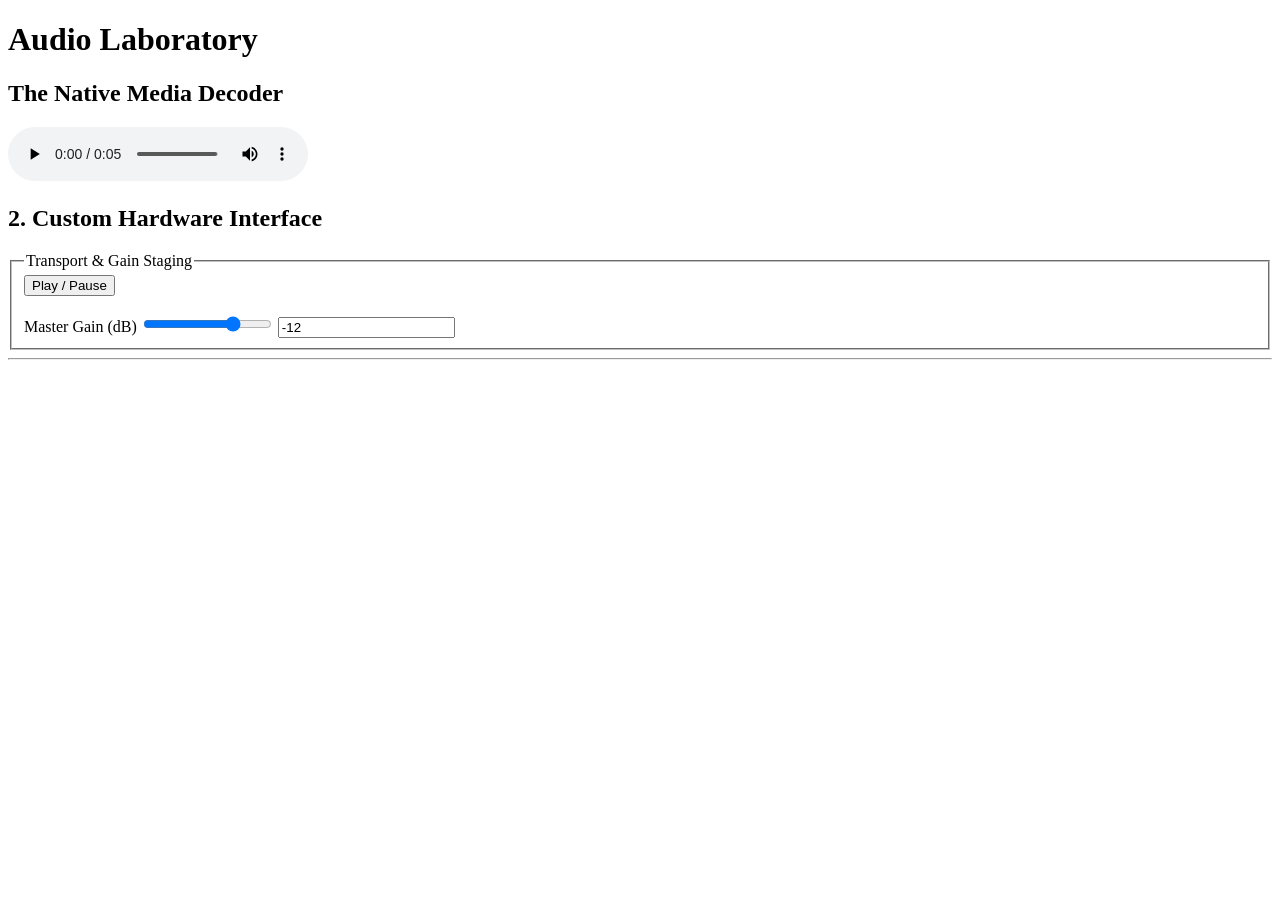
<file: 01-web-foundations/01 html/03-audio-lab/index.html>
<!doctype html>
<html lang="en">
    <head>
        <meta charset="UTF-8" />
        <meta name="viewport" content="width=device-width, initial-scale=1.0" />
        <title>audio lab</title>
    </head>
    <body>
        <main>
            <h1>Audio Laboratory</h1>

            <section
                id="audio-engine"
                data-status="suspened"
                data-track-bpm="120"
            >
                <h2>The Native Media Decoder</h2>

                <audio
                    id="main-player"
                    controls
                    preload="metadata"
                    crossorigin="anonymous"
                >
                    <!-- first try the wave file -->
                    <source src="sample.wav" type="audio/wav" />
                    <!-- if fails then try the mp3 file -->
                    <source src="sample.mp3" type="audio/mpeg" />
                </audio>
            </section>

            <!-- The Custom UI Section -->
            <section id="custom-interface">
                <h2>2. Custom Hardware Interface</h2>

                <!-- We use a form to logically group our DSP parameters -->
                <form id="dsp-controls">
                    <fieldset>
                        <legend>Transport & Gain Staging</legend>

                        <!-- type="button" ensures clicking this doesn't reload the page -->
                        <button type="button" id="play-pause-btn">
                            Play / Pause
                        </button>

                        <br /><br />

                        <!-- The Range Input (Our Fader) -->
                        <label for="master-gain">Master Gain (dB)</label>
                        <input
                            type="range"
                            id="master-gain"
                            min="-60"
                            max="6"
                            step="0.1"
                            value="-12"
                        />

                        <!-- A read-only number input to display the exact dB value -->
                        <input
                            type="number"
                            id="gain-display"
                            value="-12"
                            readonly
                        />
                    </fieldset> 
                </form>
            </section>

            <hr />
        </main>
    </body>
</html>
</file>
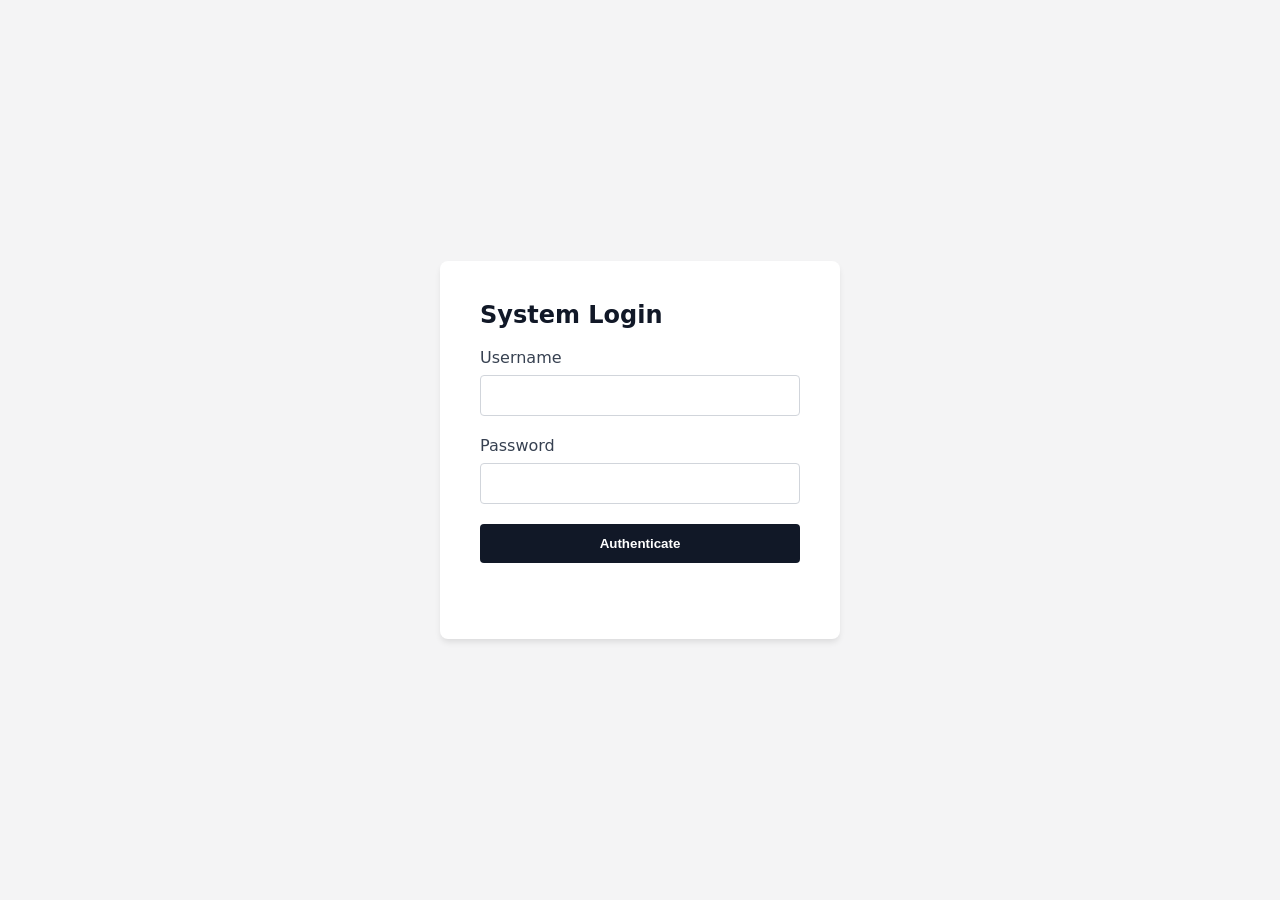
<file: c# asp.net core backend/authntication with jwt and cookies/BackendAPI/wwwroot/index.html>
<!doctype html>
<html lang="en">
    <head>
        <meta charset="UTF-8" />
        <meta name="viewport" content="width=device-width, initial-scale=1.0" />
        <title>System Login</title>
        <style>
            body {
                font-family:
                    system-ui,
                    -apple-system,
                    sans-serif;
                background-color: #f4f4f5;
                display: flex;
                justify-content: center;
                align-items: center;
                height: 100vh;
                margin: 0;
            }
            .login-container {
                background: white;
                padding: 2.5rem;
                border-radius: 8px;
                box-shadow: 0 4px 6px -1px rgba(0, 0, 0, 0.1);
                width: 100%;
                max-width: 320px;
            }
            .form-group {
                margin-bottom: 1.25rem;
            }
            label {
                display: block;
                margin-bottom: 0.5rem;
                font-weight: 500;
                color: #374151;
            }
            input {
                width: 100%;
                padding: 0.75rem;
                border: 1px solid #d1d5db;
                border-radius: 4px;
                box-sizing: border-box;
            }
            button {
                width: 100%;
                padding: 0.75rem;
                background: #111827;
                color: white;
                border: none;
                border-radius: 4px;
                font-weight: 600;
                cursor: pointer;
            }
            button:hover {
                background: #374151;
            }
            #error-message {
                color: #dc2626;
                font-size: 0.875rem;
                margin-top: 1rem;
                text-align: center;
                min-height: 20px;
            }
        </style>
    </head>
    <body>
        <div class="login-container">
            <h2 style="margin-top: 0; color: #111827">System Login</h2>
            <form id="loginForm">
                <div class="form-group">
                    <label for="username">Username</label>
                    <input type="text" id="username" required autocomplete="username"/>
                </div>
                <div class="form-group">
                    <label for="password">Password</label>
                    <input type="password" id="password" required autocomplete="current-password"/>
                </div>
                <button type="submit">Authenticate</button>
            </form>
            <div id="error-message"></div>
        </div>
        
        <script>
            // port must match the launchSettings.json
            const API_BASE_URL = "https://localhost:5269/api";
            const errorContainer = document.getElementById("error-message");
            
            document.getElementById("loginForm").addEventListener("submit", async (e) => {
                    e.preventDefault();

                    errorContainer.textContent = "";

                    const usernameInput = document.getElementById("username").value;
                    const passwordInput = document.getElementById("password").value;

                    try {
                        // you dont have to include the credentials for getting the cookie
                        const response = await fetch(`${API_BASE_URL}/login`, {
                            method: "POST",
                            headers: {
                                "Content-Type": "application/json",
                            },
                            body: JSON.stringify({
                                username: usernameInput,
                                password: passwordInput,
                            }),
                        });

                        if (response.ok) {
                            const data = await response.json();
                            if (data.role === "Admin") {
                                document.location = "/admin"
                            } else if (data.role === "User") {
                                document.location = "/user"
                            }
                        } else if (response.status === 401) {
                            errorContainer.textContent = "Invalid credentials. Please try again.";
                        } else {
                            errorContainer.textContent = "Server rejected the request.";
                        }
                    } catch (error) {
                        console.error("Fetch Error:", error);
                        errorContainer.textContent = "Failed to connect to the authentication server.";
                    }
                });
        </script>
    </body>
</html>
</file>
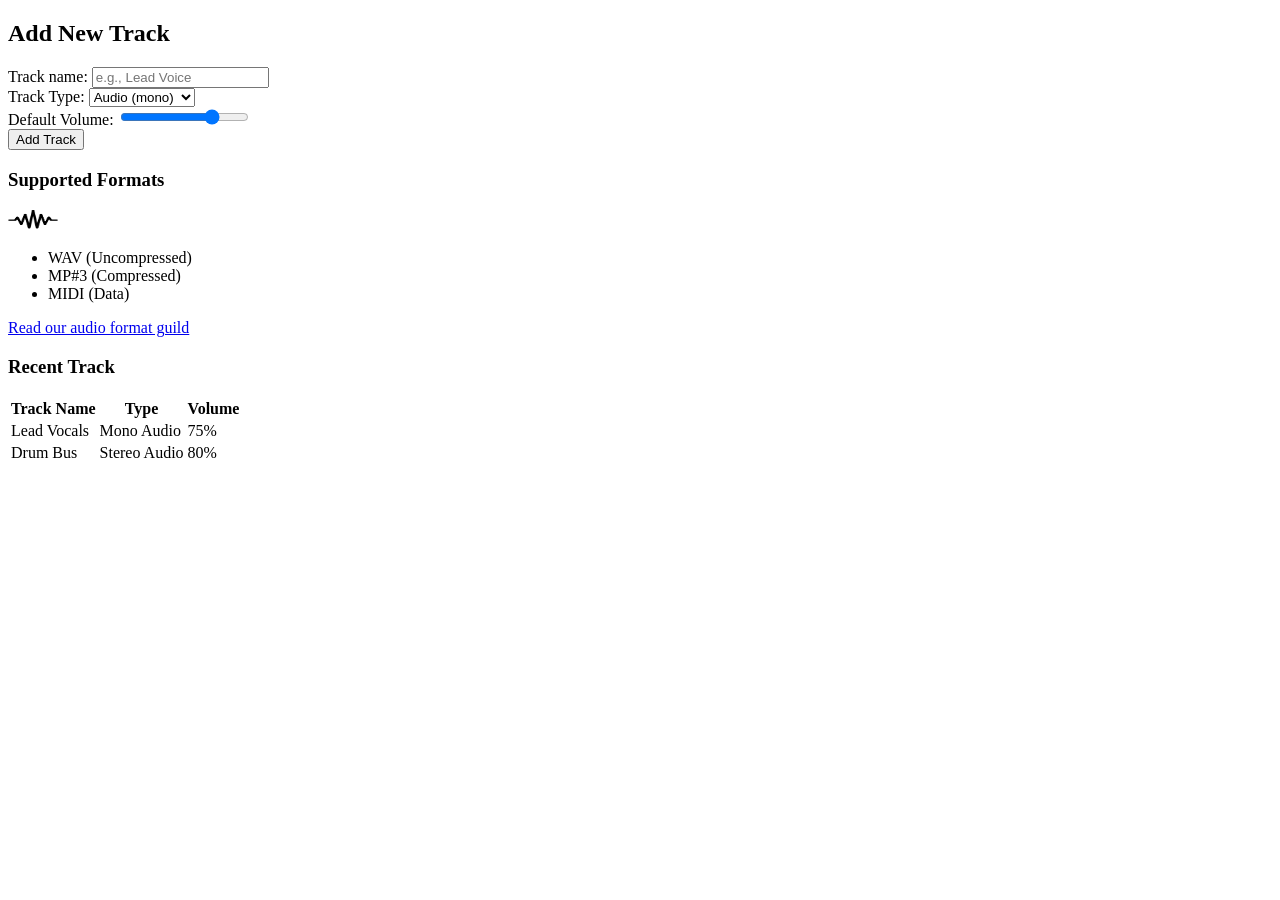
<file: labs/01-web-foundations/01 html/Track Config Panel/index.html>
<!DOCTYPE html>
<html lang="en">
    <head>
        <meta charset="UTF-8">
        <title>Track Configuration</title>
    </head>
    <body>
        <section class="config-panel" aria-labelledby="panel-title">
            <header>
                <h2 id="panel-title" >Add New Track</h2>
            </header>

            <form id="add-track-form">
                <div class="input-group">
                    <label for="track-name">Track name:</label>
                    <input type="text" id="track-name" name="trackName" placeholder="e.g., Lead Voice">
                </div>
                <div class="input-group">
                    <label for="track-type">Track Type:</label>
                    <select id="track-type" name="trackType">
                        <option value="audio-mono">Audio (mono)</option>
                        <option value="audio-stereo">Audio (stereo)</option>
                        <option value="audio-midi">Midi</option>
                    </select>
                </div>
                <div class="input-group">
                    <label for="track-volume">Default Volume:</label>
                    <input type="range" id="track-volume" name="trackVolume" min="0" max="100" value="75" aria-label="Track Volume">
                </div>
                <button type="submit">Add Track</button>
            </form>

            <article class="track-history">
                <div class="format-info">
                    <h3>Supported Formats</h3>
                    <img src="waveform-icon.png" alt="wave-image" width="50" height="20">
                    <ul>
                        <li>WAV (Uncompressed)</li>
                        <li>MP#3 (Compressed)</li>
                        <li>MIDI (Data)</li>
                    </ul>
                    <a href="#help">Read our audio format guild</a>
                </div>
            </article>

            <h3>Recent Track</h3>
            <table>
                <thead>
                    <tr>
                        <th>Track Name</th>
                        <th>Type</th>
                        <th>Volume</th>
                    </tr>
                </thead>

                <tbody>
                    <tr data-track-id="001" class="history-row">
                        <td>Lead Vocals</td>
                        <td>Mono Audio</td>
                        <td>75%</td>
                    </tr>
                    <tr data-track-id="002" class="history-row">
                        <td>Drum Bus</td>
                        <td>Stereo Audio</td>
                        <td>80%</td>
                    </tr>
                </tbody>
            </table>
        </section>
    </body>
</html>
</file>
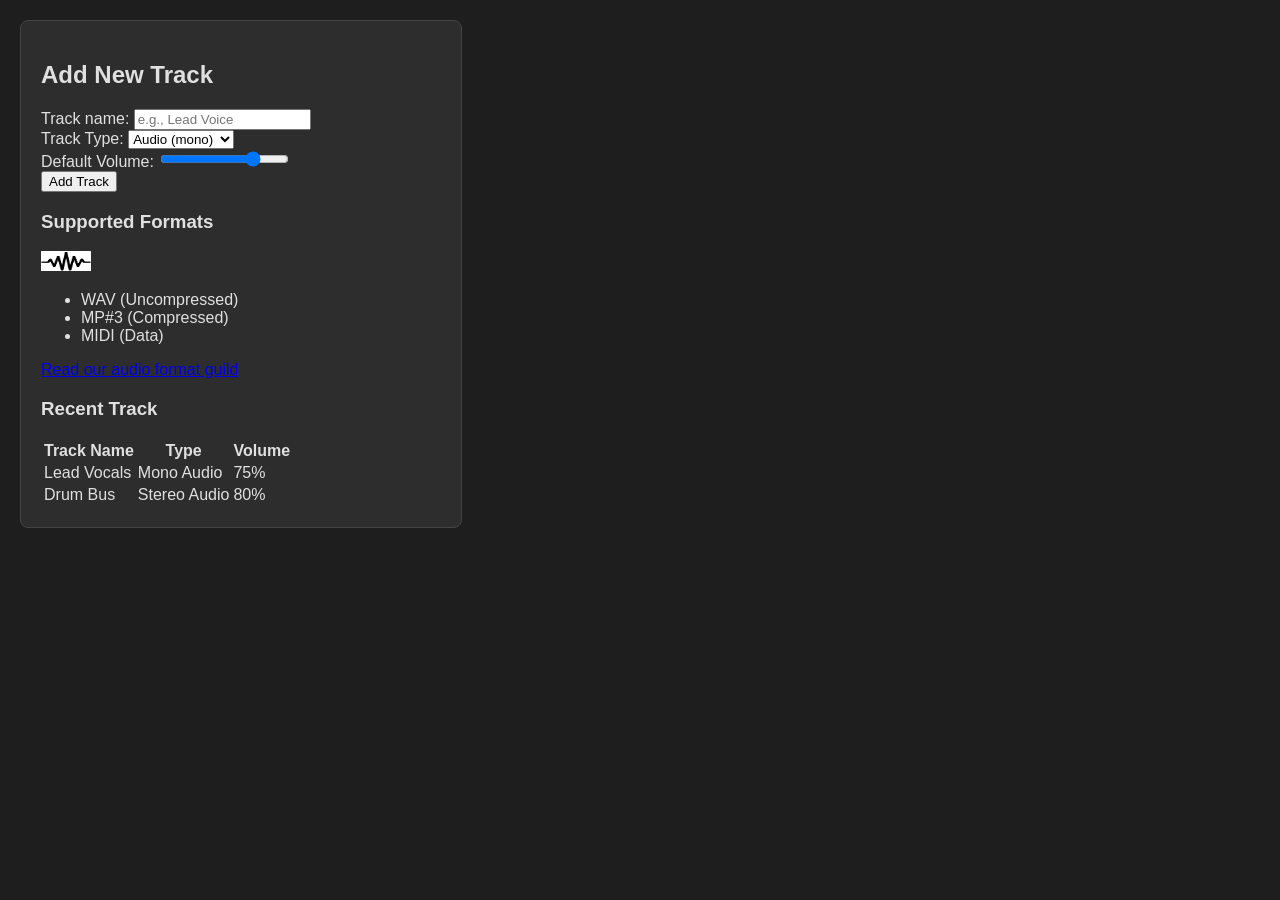
<file: labs/01-web-foundations/02 css/Track Config Panel/index.html>
<!DOCTYPE html>
<html lang="en">
    <head>
        <meta charset="UTF-8">
        <meta name="viewport" content="width=device-width, initial-scale=1.0">
        <title>Track Configuration</title>
        <link rel="stylesheet" href="style.css">
    </head>
    <body>
        <section class="config-panel" aria-labelledby="panel-title">
            <header>
                <h2 id="panel-title" >Add New Track</h2>
            </header>

            <form id="add-track-form">
                <div class="input-group">
                    <label for="track-name">Track name:</label>
                    <input type="text" id="track-name" name="trackName" placeholder="e.g., Lead Voice">
                </div>
                <div class="input-group">
                    <label for="track-type">Track Type:</label>
                    <select id="track-type" name="trackType">
                        <option value="audio-mono">Audio (mono)</option>
                        <option value="audio-stereo">Audio (stereo)</option>
                        <option value="audio-midi">Midi</option>
                    </select>
                </div>
                <div class="input-group">
                    <label for="track-volume">Default Volume:</label>
                    <input type="range" id="track-volume" name="trackVolume" min="0" max="100" value="75" aria-label="Track Volume">
                </div>
                <button type="submit">Add Track</button>
            </form>

            <article class="track-history">
                <div class="format-info">
                    <h3>Supported Formats</h3>
                    <img src="waveform-icon.png" alt="wave-image" width="50" height="20">
                    <ul>
                        <li>WAV (Uncompressed)</li>
                        <li>MP#3 (Compressed)</li>
                        <li>MIDI (Data)</li>
                    </ul>
                    <a href="#help">Read our audio format guild</a>
                </div>
            </article>

            <h3>Recent Track</h3>
            <table>
                <thead>
                    <tr>
                        <th>Track Name</th>
                        <th>Type</th>
                        <th>Volume</th>
                    </tr>
                </thead>

                <tbody>
                    <tr data-track-id="001" class="history-row">
                        <td>Lead Vocals</td>
                        <td>Mono Audio</td>
                        <td>75%</td>
                    </tr>
                    <tr data-track-id="002" class="history-row">
                        <td>Drum Bus</td>
                        <td>Stereo Audio</td>
                        <td>80%</td>
                    </tr>
                </tbody>
            </table>
        </section>
    </body>
</html>
</file>
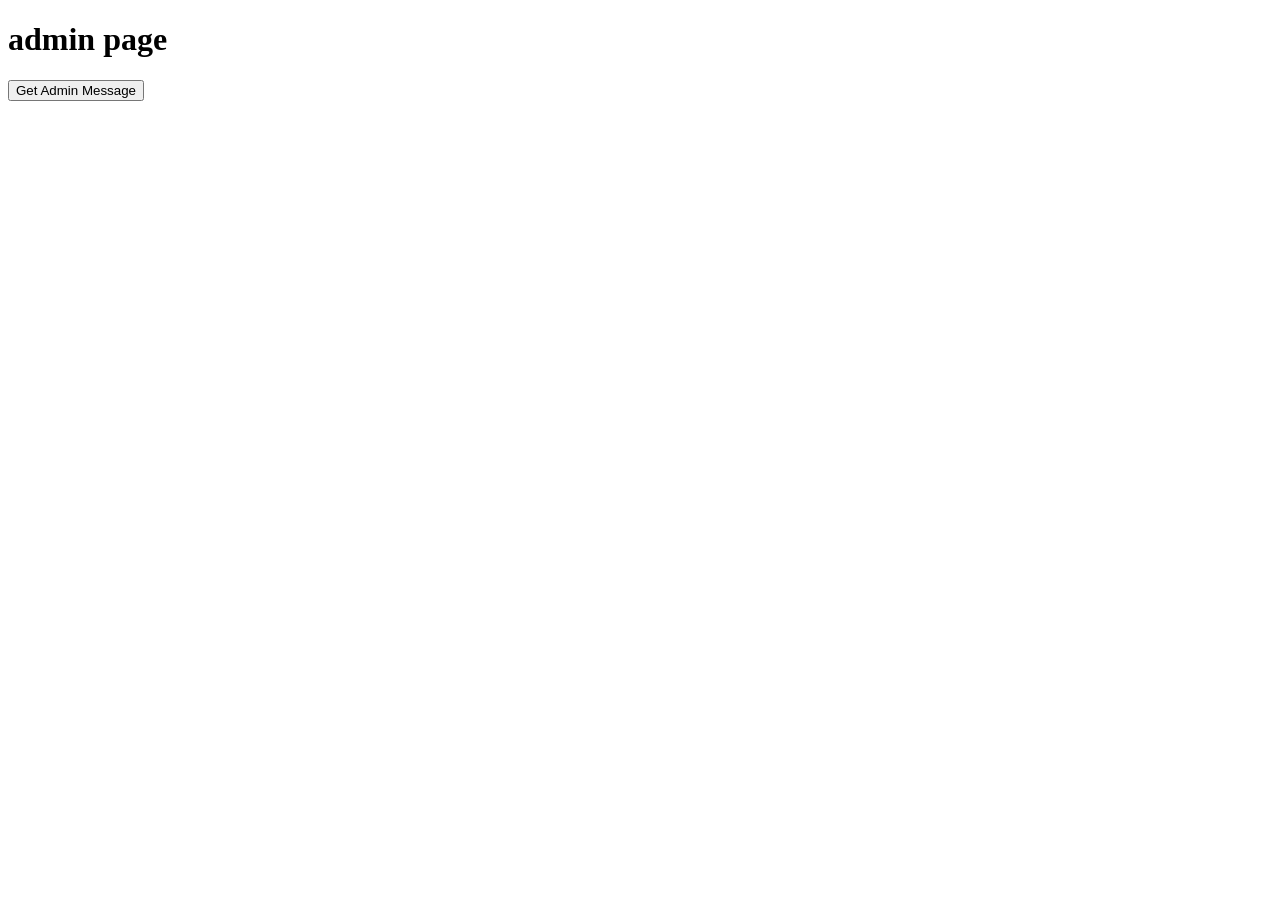
<file: c# asp.net core backend/authntication with jwt and cookies/BackendAPI/wwwroot/admin/index.html>
<!doctype html>
<html lang="en">
    <head>
        <meta charset="UTF-8" />
        <meta name="viewport" content="width=device-width, initial-scale=1.0" />
        <title>Document</title>
    </head>
    <body>
        <h1>admin page</h1>
        <h2 id="MessageFromBackend"></h2>
        <button id="getAdminData">Get Admin Message</button>

        <script>
            const backendMessage = document.getElementById("MessageFromBackend");

            // 1. Make the arrow function asynchronous
            document.getElementById("getAdminData").addEventListener("click", async () => {
                    try {
                        // 2. Await the network call and explicitly include the cookie
                        // but you have to include the cookie when fetching subsequence request for authorization
                        const response = await fetch(
                            "https://localhost:5269/api/admin/data",
                            {
                                method: "GET",
                                credentials: "include", // CRITICAL: Attaches the HttpOnly cookie
                            },
                        );

                        // Handle security rejections
                        if (response.status === 401 || response.status === 403) {
                            backendMessage.textContent = "Unauthorized: Invalid or missing session.";
                            backendMessage.style.color = "red";
                            return;
                        }

                        if (response.ok) {
                            // 3. Await the JSON parsing
                            const data = await response.json();

                            // Now you can access the 'message' property from your C# Ok() result
                            backendMessage.textContent = data.message;
                            backendMessage.style.color = "green";
                        }
                    } catch (error) {
                        console.log("Network error:", error.message);
                        backendMessage.textContent = "Backend connection failed.";
                        backendMessage.style.color = "red";
                    }
                });
        </script>
    </body>
</html>
</file>
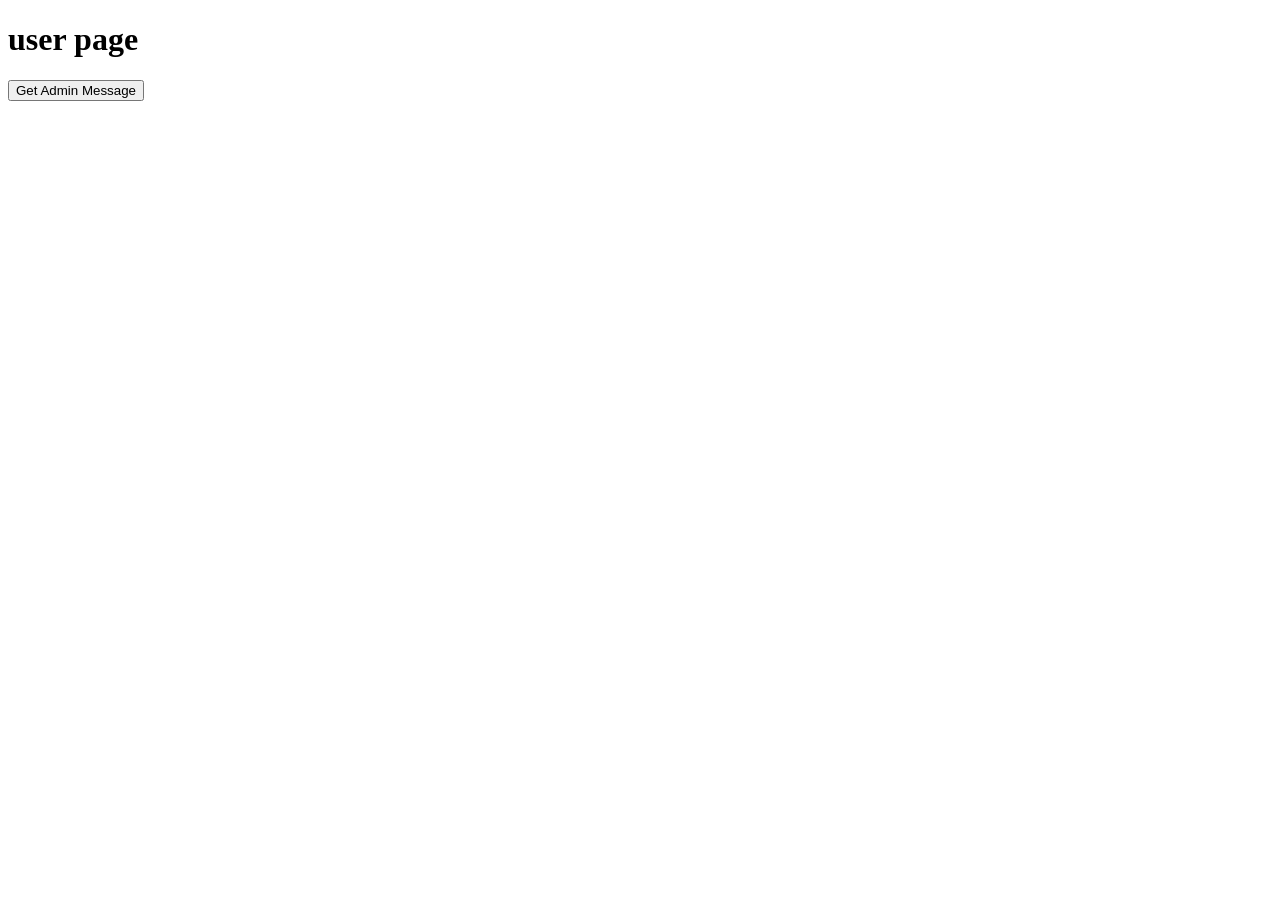
<file: c# asp.net core backend/authntication with jwt and cookies/BackendAPI/wwwroot/user/index.html>
<!doctype html>
<html lang="en">
    <head>
        <meta charset="UTF-8" />
        <meta name="viewport" content="width=device-width, initial-scale=1.0" />
        <title>Document</title>
    </head>
    <body>
        <h1>user page</h1>
        <h2 id="MessageFromBackend"></h2>
        <button id="getAdminData">Get Admin Message</button>

        <script>
            const backendMessage = document.getElementById("MessageFromBackend");

            // 1. Make the arrow function asynchronous
            document.getElementById("getAdminData").addEventListener("click", async () => {
                    try {
                        // 2. Await the network call and explicitly include the cookie
                        // but you have to include the cookie when fetching subsequence request for authorization
                        const response = await fetch(
                            "https://localhost:5269/api/user/data",
                            {
                                method: "GET",
                                credentials: "include", // CRITICAL: Attaches the HttpOnly cookie
                            },
                        );

                        // Handle security rejections
                        if (response.status === 401 || response.status === 403) {
                            backendMessage.textContent = "Unauthorized: Invalid or missing session.";
                            backendMessage.style.color = "red";
                            return;
                        }

                        if (response.ok) {
                            // 3. Await the JSON parsing
                            const data = await response.json();

                            // Now you can access the 'message' property from your C# Ok() result
                            backendMessage.textContent = data.message;
                            backendMessage.style.color = "green";
                        }
                    } catch (error) {
                        console.log("Network error:", error.message);
                        backendMessage.textContent = "Backend connection failed.";
                        backendMessage.style.color = "red";
                    }
                });
        </script>
    </body>
</html>
</file>
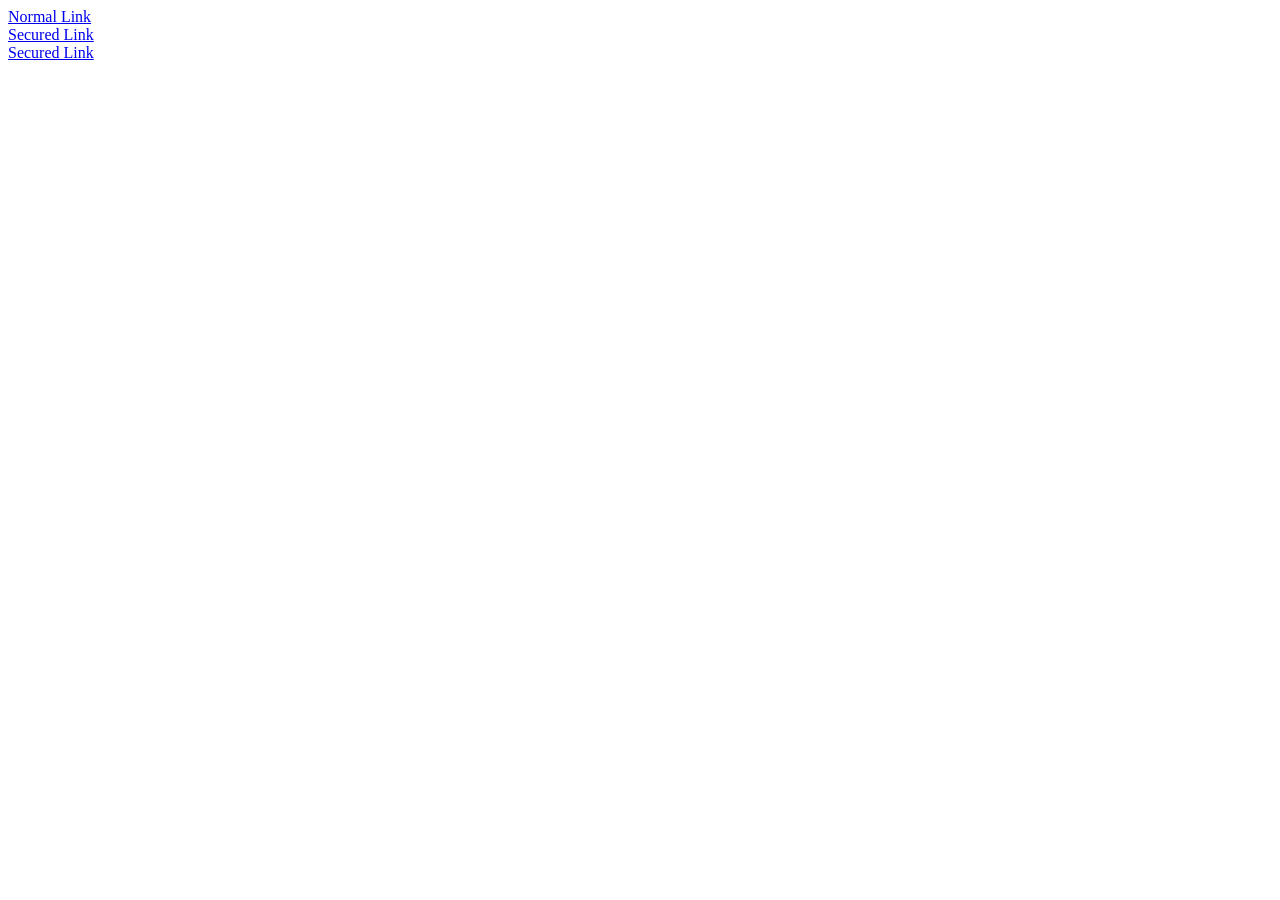
<file: Html/1 testing anchor tag - noopener.html>
<!doctype html>
<html>
    <head>
        <meta lang="en">
        <meta charset="UTF-8">  
        <meta name="viewport" content="width=device-width, initial-scale=1.0">
        <title>test achor attributes</title>        
    </head>
    <body>
        <a
            href="https://www.w3schools.com/TAgs/tag_doctype.asp"
            target="_blank"
            id="1"
            >Normal Link</a
        >
        <br />
        <a
            href="https://www.w3schools.com/TAgs/tag_doctype.asp"
            target="_blank"
            rel="noopener"
            id="2"
            >Secured Link</a
        >
        <br />  
        <a
            href="https://www.w3schools.com/TAgs/tag_doctype.asp"
            target="_blank"
            rel="noreferred"
            id="2"
            >Secured Link</a
        >
    </body>
</html>
</file>
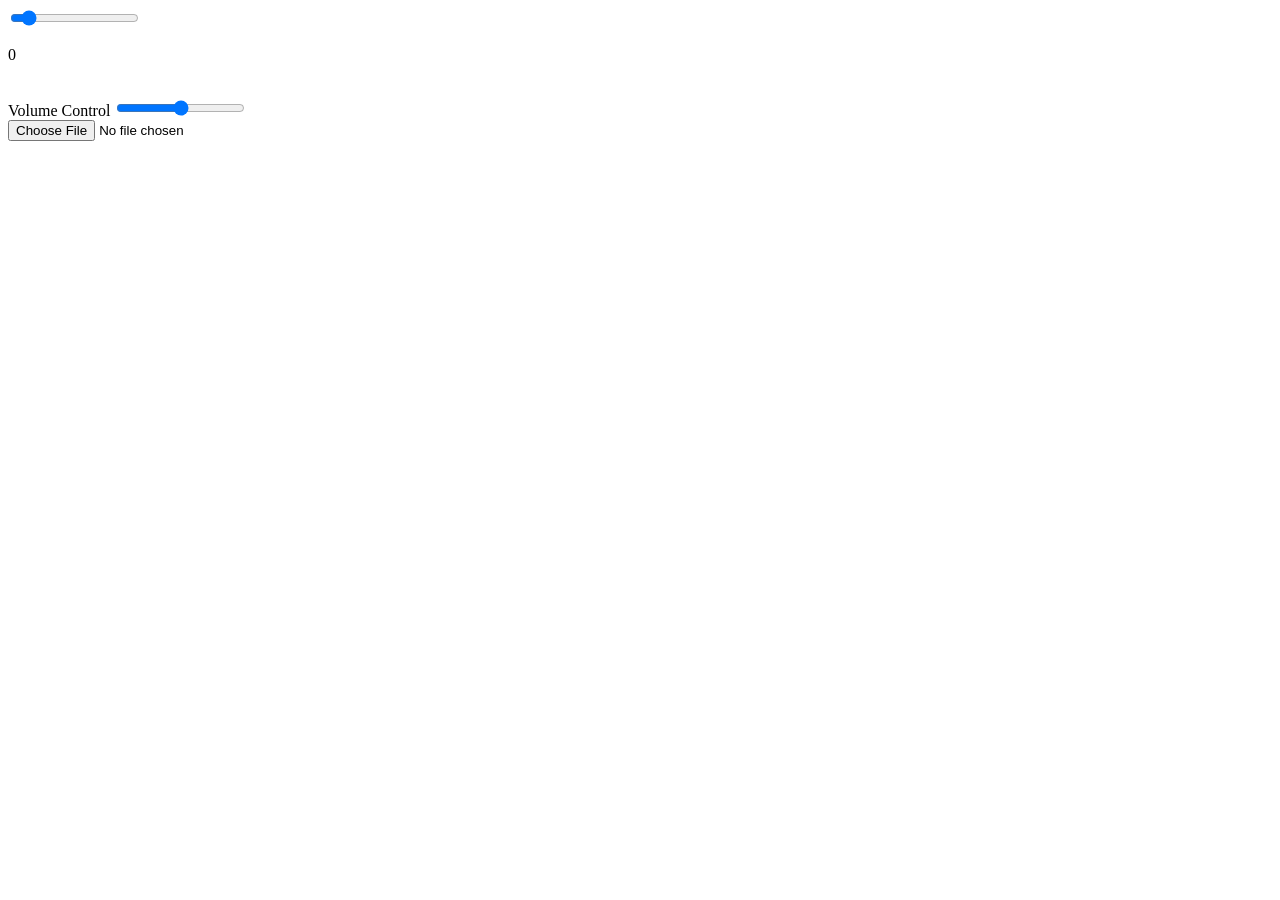
<file: Html/inputs.html>
<!DOCTYPE html>
<html lang="en">
<head>
    <meta charset="UTF-8">
    <meta name="viewport" content="width=device-width, initial-scale=1.0">
    <title>Document</title>
</head>
<body>
    <input type="range" name="vol" id="1" min="0" max="100" value="10">
    <p id="2">0</p>
    
    <br>

    <!-- "for" matches the id of the range input -->
    <label for="volumeSlider">Volume Control</label>
    <input type="range" id="volumeSlider" name="vol">
    
    <br>

    <input type="file" accept="audio/*">


    <script>
        const range = document.getElementById("1")
        const ptag = document.getElementById("2");

        range.addEventListener("input", ()=>{
            ptag.textContent = range.value;
        })

    </script>
</body>
</html>
</file>
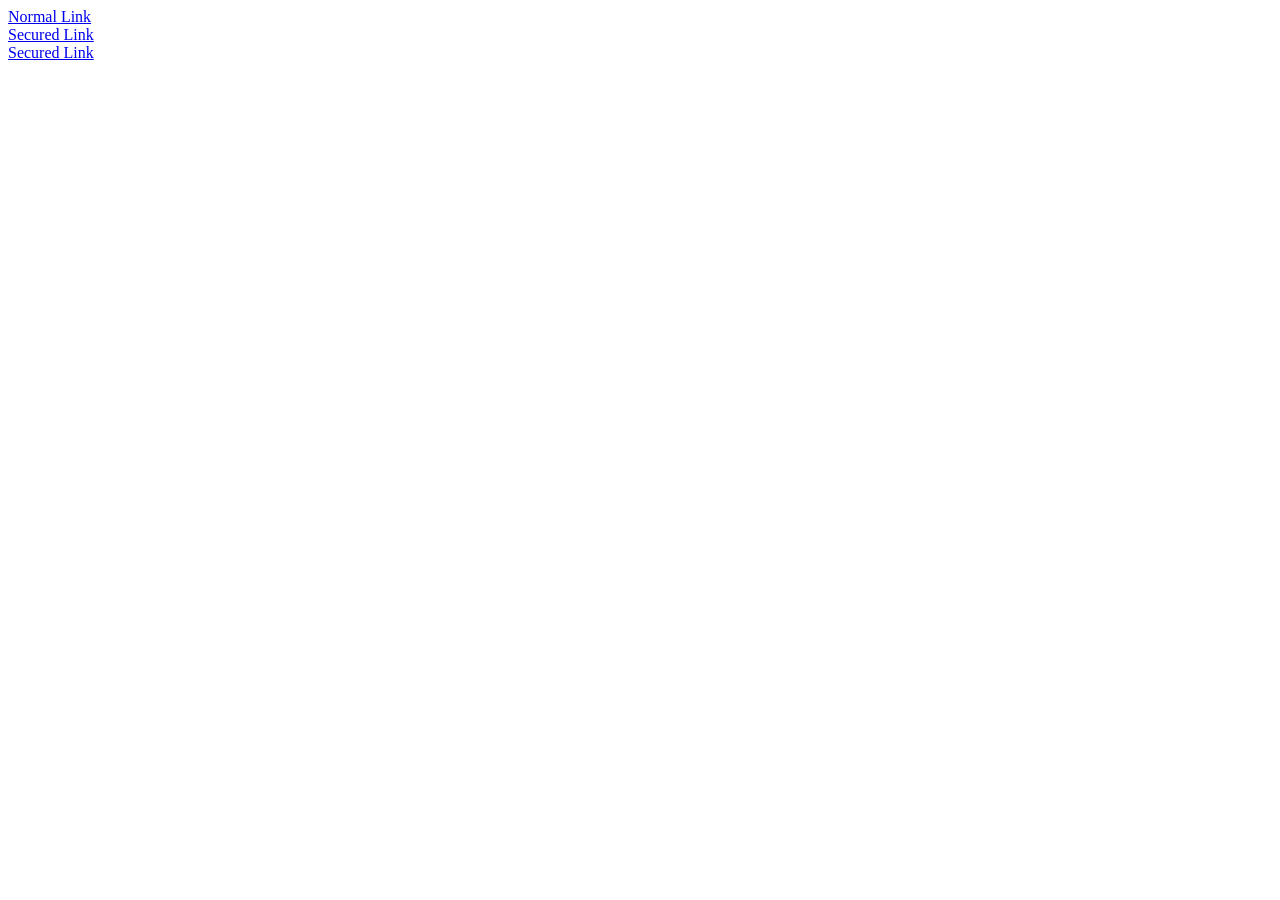
<file: 01-web-foundations/html/anchor tags.html>
<!doctype html>
<html>
    <head>
        <meta lang="en">
        <meta charset="UTF-8">  
        <meta name="viewport" content="width=device-width, initial-scale=1.0">
        <title>test achor attributes</title>        
    </head>
    <body>
        <a
            href="https://www.w3schools.com/TAgs/tag_doctype.asp"
            target="_blank"
            id="1"
            >Normal Link</a
        >
        <br />
        <a
            href="https://www.w3schools.com/TAgs/tag_doctype.asp"
            target="_blank"
            rel="noopener"
            id="2"
            >Secured Link</a
        >
        <br />  
        <a
            href="https://www.w3schools.com/TAgs/tag_doctype.asp"
            target="_blank"
            rel="noreferred"
            id="2"
            >Secured Link</a
        >
    </body>
</html>
</file>
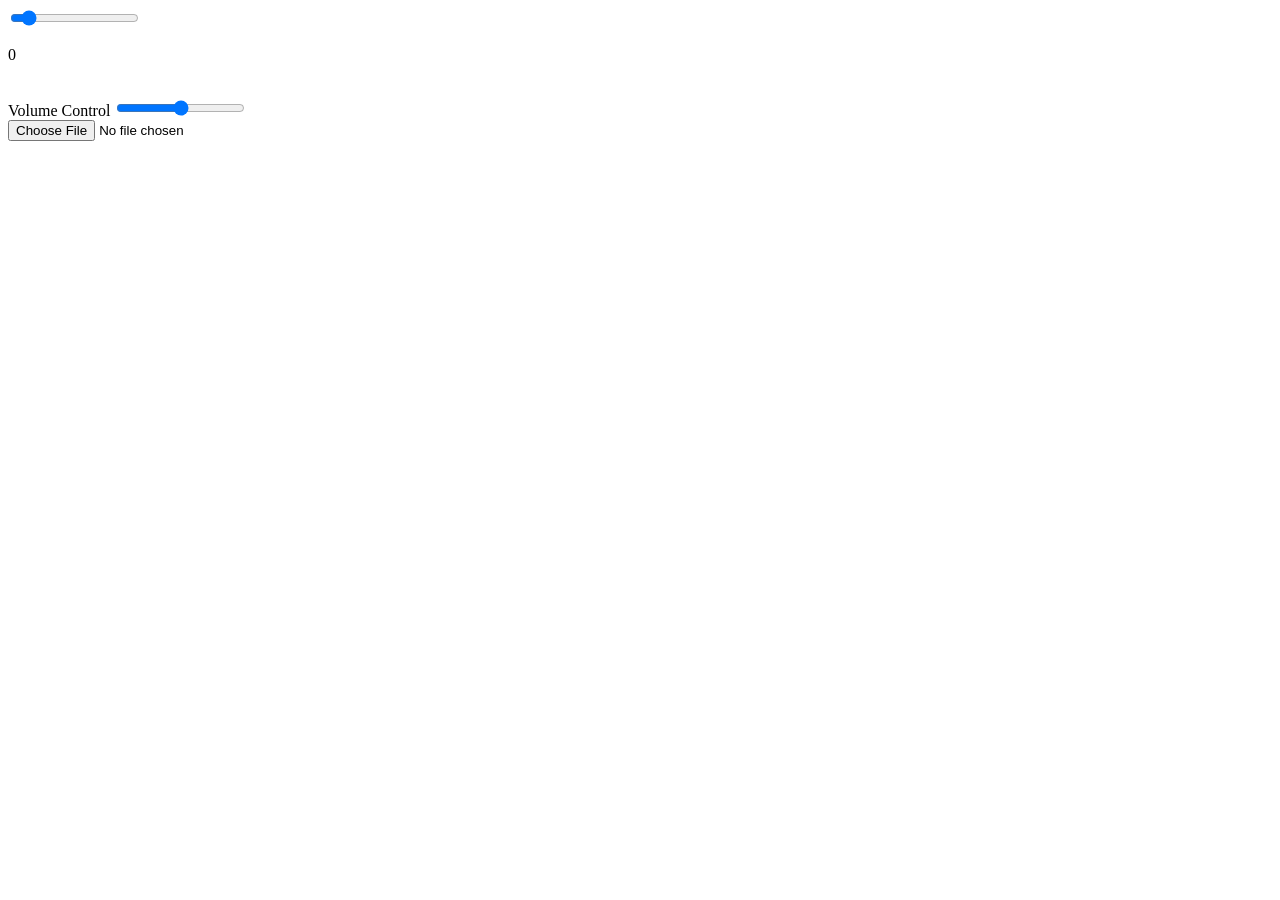
<file: 01-web-foundations/html/inputs.html>
<!DOCTYPE html>
<html lang="en">
<head>
    <meta charset="UTF-8">
    <meta name="viewport" content="width=device-width, initial-scale=1.0">
    <title>Document</title>
</head>
<body>

    <!-- we can use this ad the volum chennel or eq knob -->
    <input type="range" name="vol" id="1" min="0" max="100" value="10">
    <!-- i have defined functiona and input even listener to chane the value -->
    <p id="2">0</p> 
    
    <br>

    <!-- labels and "for" attribute -->
    <!-- "for" matches the id of the range input -->
    <label for="volumeSlider">Volume Control</label>
    <input type="range" id="volumeSlider" name="vol">
    
    <br>

    <!-- this is how we import audio file to the application -->
    <input type="file" accept="audio/*">


    <script>
        const range = document.getElementById("1")
        const ptag = document.getElementById("2");

        range.addEventListener("input", ()=>{
            ptag.textContent = range.value;
        })

    </script>
</body>
</html>
</file>
<file: labs/01-web-foundations/02 css/Track Config Panel/style.css>
:root {
  --bg-main: #1e1e1e;
  --bg-panel: #2d2d2d;
  --text-main: #e0e0e0;
  --border-color: #444444;
}

body {
  background-color: var(--bg-main);
  color: var(--text-main);
  font-family: sans-serif;
  
  /* Box model adjustments */
  margin: 0; 
  padding: 20px;
}

.config-panel {
  background-color: var(--bg-panel);
  
  /* Box model: The outline */
  border: 1px solid var(--border-color);
  border-radius: 8px; /* Softens the sharp corners */
  
  /* Box model: Inside space (keeps text off the border) */
  padding: 20px; 
  
  /* Content sizing: Locks the panel width */
  width: 400px; 
}
</file>
